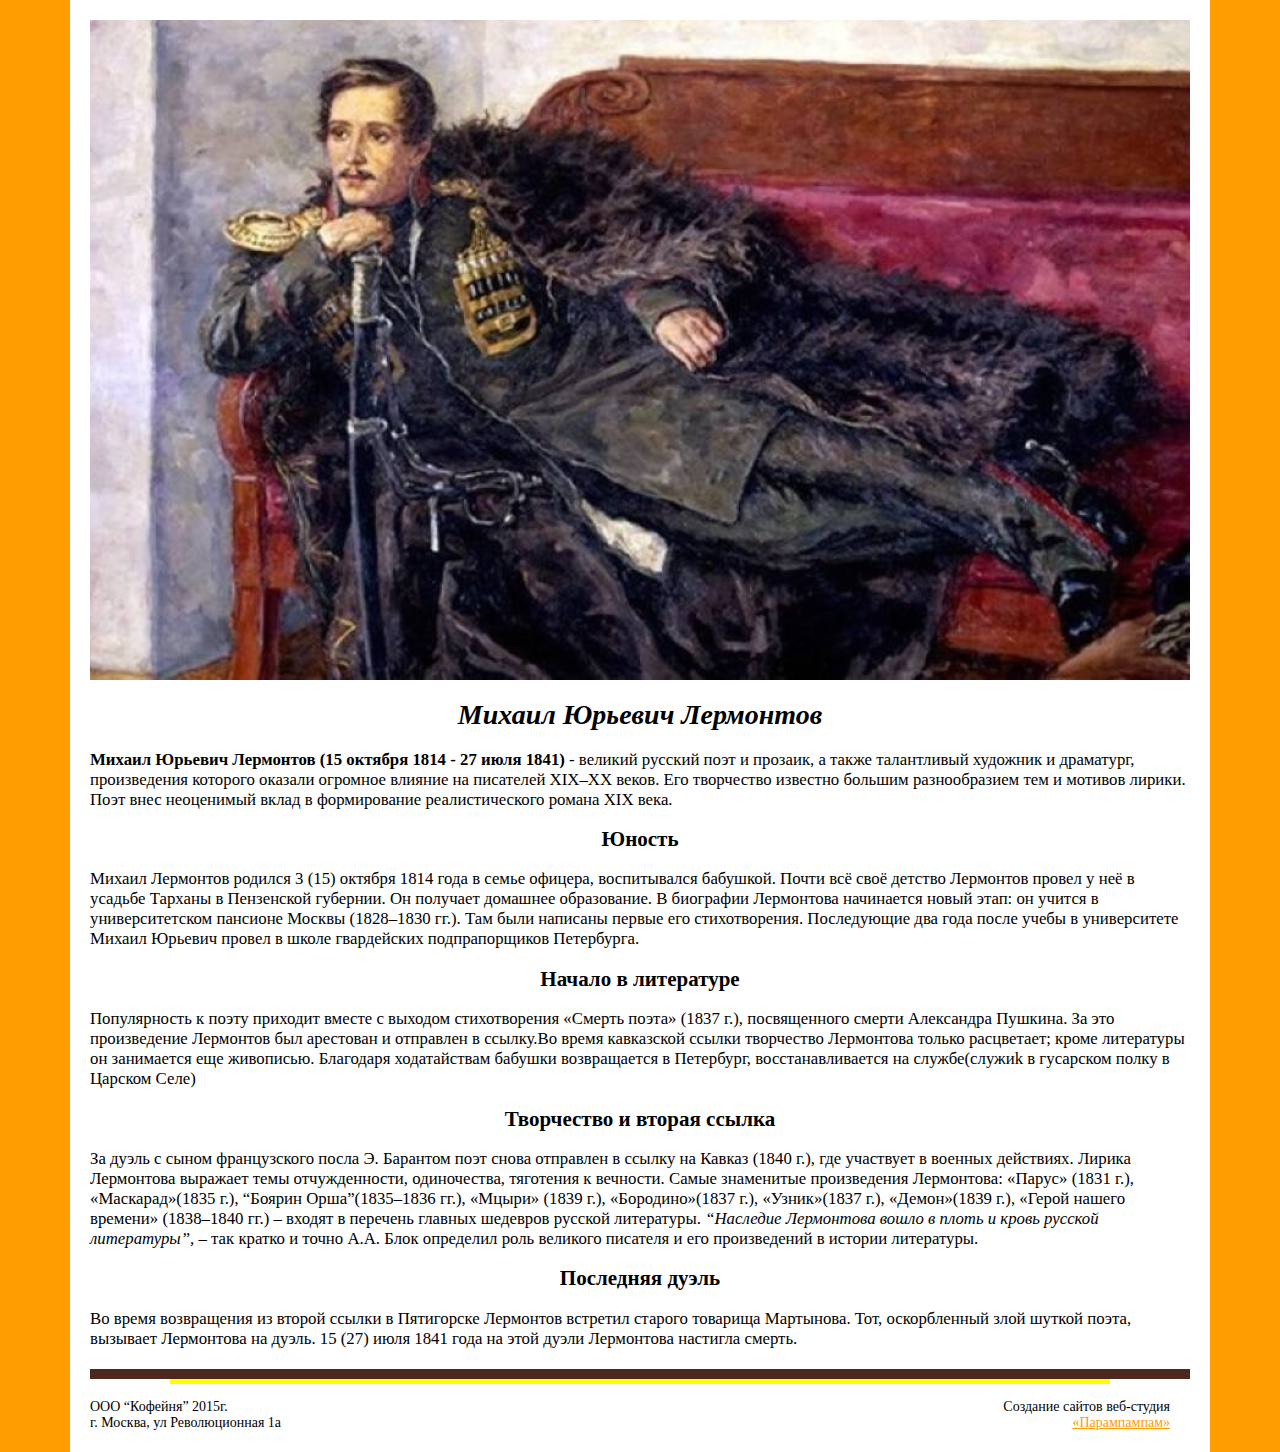
<file: lermontov.html>
<html>
<head>
  <meta http-equiv="Content-Type" content="text/html; charset=utf-8">
  <title> Михаил Юрьевич Лермонтов</title>
  <link rel="stylesheet" type="text/css" href="style lermontov.css" />
</head>
<body>

<!-- Основной блок сайта -->
    <div id="basic">
	<!-- Шапка сайта -->
        <div id="head-site">
		<a><img src="лермонтов.jpg" alt="М. Ю. Лермонтов" title="М. Ю. Лермонтов" /></a>
		</div>
		<h1><center><i>Михаил Юрьевич Лермонтов</i></center></h1>
		<p><b><big>Михаил Юрьевич Лермонтов (15 октября 1814 - 27 июля 1841)</b> - великий русский поэт и прозаик, а также талантливый художник и драматург, произведения которого оказали огромное влияние на писателей XIX–XX веков. Его творчество известно большим разнообразием тем и мотивов лирики. Поэт внес неоценимый вклад в формирование реалистического романа XIX века.</big></p>
		<h2><center>Юность</center></h2>
		<p><big>Михаил Лермонтов родился 3 (15) октября 1814 года в семье офицера, воспитывался бабушкой. Почти всё своё детство Лермонтов провел у неё в усадьбе Тарханы в Пензенской губернии. Он получает домашнее образование. В биографии Лермонтова начинается новый этап: он учится в университетском пансионе Москвы (1828–1830 гг.). Там были написаны первые его стихотворения. Последующие два года после учебы в университете Михаил Юрьевич провел в школе гвардейских подпрапорщиков Петербурга.</big></p>
        <h2><center>Начало в литературе</center></h2>
		<p><big>Популярность к поэту приходит вместе с выходом стихотворения «Смерть поэта» (1837 г.), посвященного смерти Александра Пушкина. За это произведение Лермонтов был арестован и отправлен в ссылку.Во время кавказской ссылки творчество Лермонтова только расцветает; кроме литературы он занимается еще живописью. Благодаря ходатайствам бабушки возвращается в Петербург, восстанавливается на службе(служиk в гусарском полку в Царском Селе)</big></p>
		<h2><center>Творчество и вторая ссылка</center></h2>
		<p><big>За дуэль с сыном французского посла Э. Барантом поэт снова отправлен в ссылку на Кавказ (1840 г.), где участвует в военных действиях. Лирика Лермонтова выражает темы отчужденности, одиночества, тяготения к вечности. Самые знаменитые произведения Лермонтова: «Парус» (1831 г.), «Маскарад»(1835 г.), “Боярин Орша”(1835–1836 гг.), «Мцыри» (1839 г.), «Бородино»(1837 г.), «Узник»(1837 г.), «Демон»(1839 г.), «Герой нашего времени» (1838–1840 гг.) – входят в перечень главных шедевров русской литературы. <i>“Наследие Лермонтова вошло в плоть и кровь русской литературы”,</i> – так кратко и точно А.А. Блок определил роль великого писателя и его произведений в истории литературы.</big></p>
		<h2><center>Последняя дуэль</center></h2>
		<p><big>Во время возвращения из второй ссылки в Пятигорске Лермонтов встретил старого товарища Мартынова. Тот, оскорбленный злой шуткой поэта, вызывает Лермонтова на дуэль.  15 (27) июля 1841 года на этой дуэли Лермонтова настигла смерть.</big></p>
		
		<!-- Подвал -->
        <div id="podval">
            <div class="yellow"></div>
            <div class="p1">ООО “Кофейня” 2015г.<br/>
            г. Москва, ул Революционная 1а</div>
            <div class="p2">Создание сайтов веб-студия <a href="#">«Парампампам»</a></div>       
        </div>
        <div class="myclr"></div>
		</body>
</html>
</file>
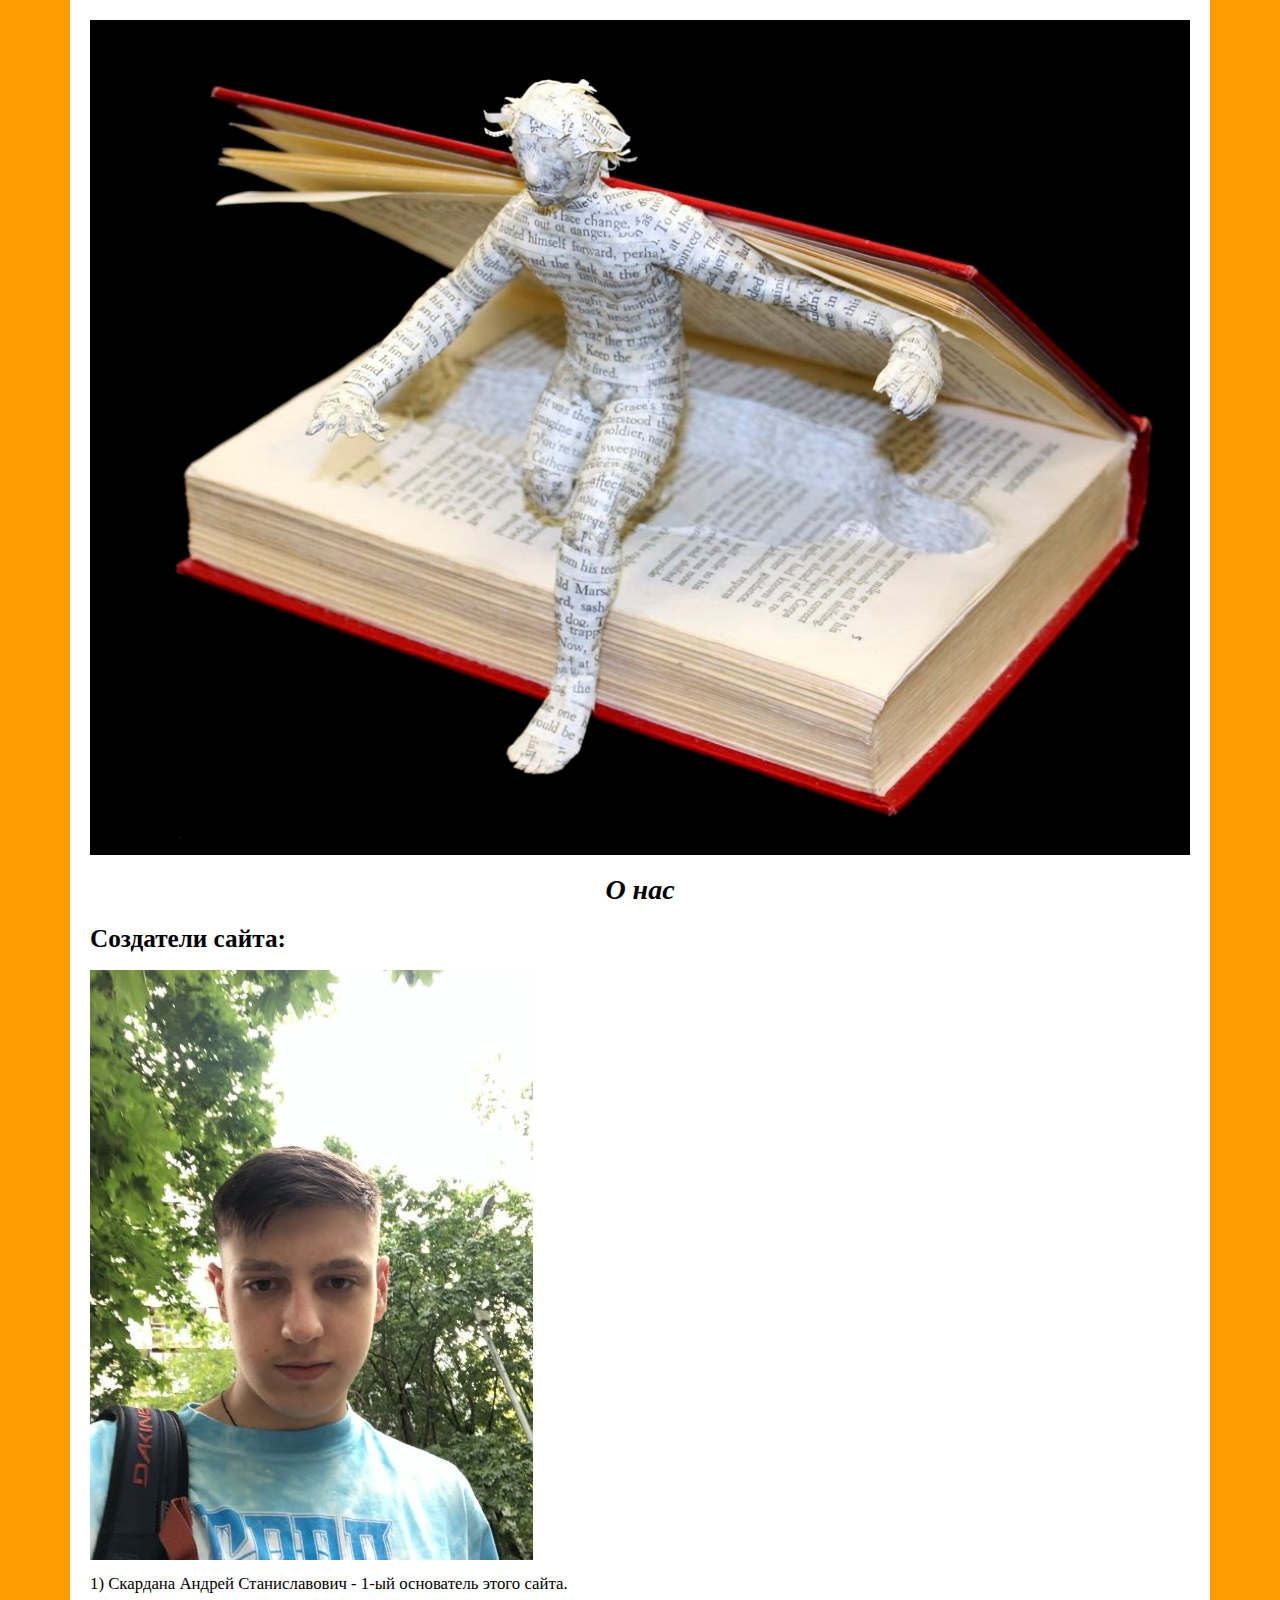
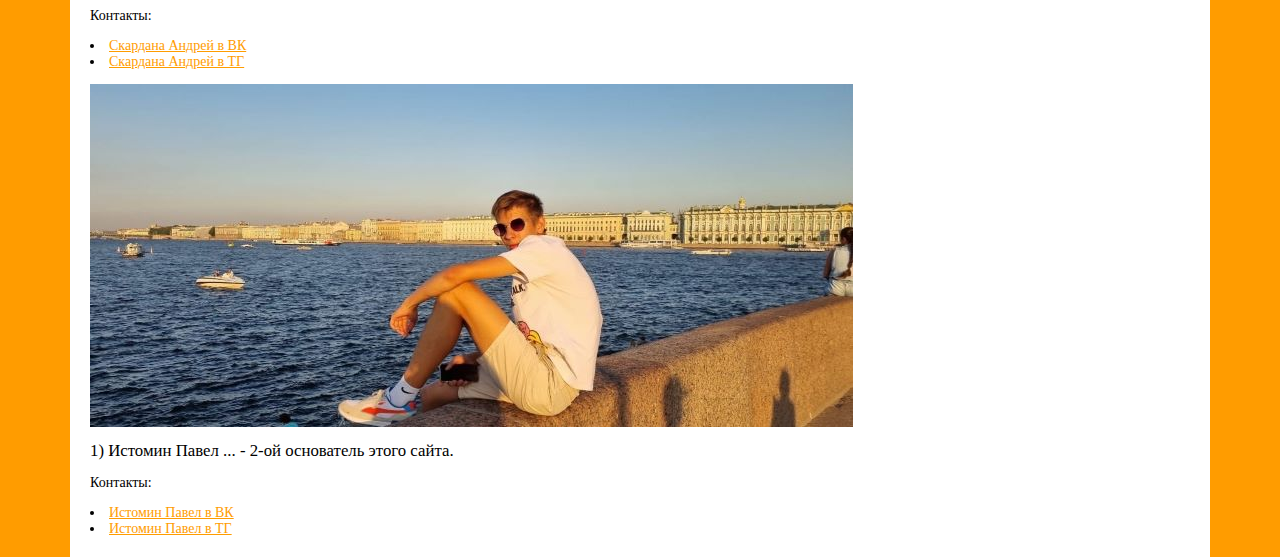
<file: o-nas.html>
<html>
<head>
  <meta http-equiv="Content-Type" content="text/html; charset=utf-8">
  <title>О нас</title>
  <link rel="stylesheet" type="text/css" href="style o nas.css" />
  
       <!-- Основной блок сайта -->
       <div id="basic">
	   <!-- Шапка сайта -->
			<div id="head-site">
			<!--Левое меню и Контент-->
			<a><img src="о нас.jpg" alt="О нас" title="О нас" /></a>
			 <h1><center><i>О нас</i></center></h1>
			 <h2><big><b>Создатели сайта:</b></big></h2>
			 <p><img src="андрей.jpg"</p>
			 <p><big>1) Скардана Андрей Станиславович - 1-ый основатель этого сайта.</big></p>
			 <p>Контакты:<li><a href="https://vk.com/dlowich">Скардана Андрей в ВК</a></li>
			 <li><a href="https://t.me/dlouwich">Скардана Андрей в ТГ</a></li>
			 <!-- Контент - правый блок -->
			 <p><img src="паша.jpg"</p>
			 <p><big>1) Истомин Павел ... - 2-ой основатель этого сайта.</big></p>
			 <p>Контакты:<li><a href="https://vk.com/legolazsuper">Истомин Павел в ВК</a></li>
			 <li><a href="https://t.me/Legolaz228">Истомин Павел в ТГ</a></li>
				</div>
</head>
<body>
</file>
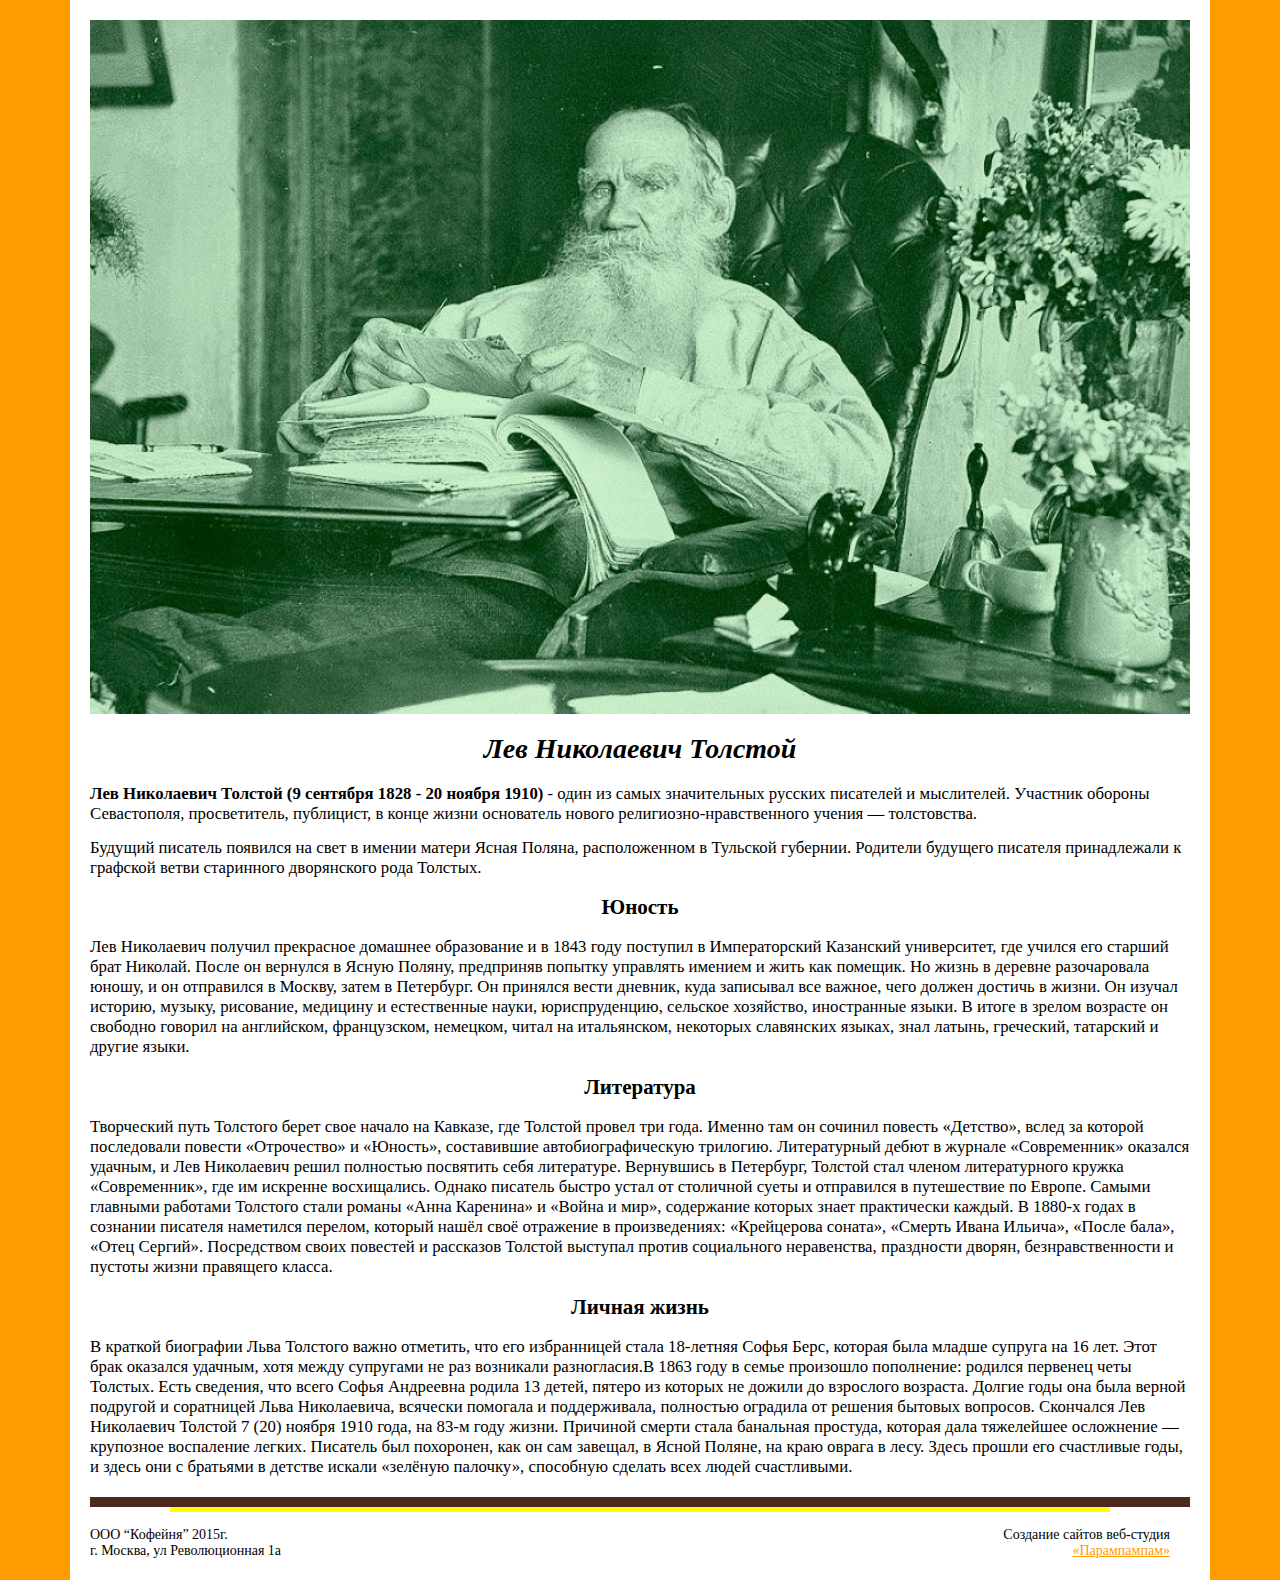
<file: tolstoy.html>
<html>
<head>
  <meta http-equiv="Content-Type" content="text/html; charset=utf-8">
  <title> Лев Николаевич Толстой</title>
  <link rel="stylesheet" type="text/css" href="style tolstoy.css" />
</head>
<body>
 <!-- Основной блок сайта -->
    <div id="basic">
	<!-- Шапка сайта -->
        <div id="head-site">
		<a><img src="толстой.png" alt="Л. Н. Толстой" title="Л. Н. Толстой" /></a>
		</div>
		<h1><center><i>Лев Николаевич Толстой</i></center></h1>
		<p><b><big>Лев Николаевич Толстой (9 сентября 1828 - 20 ноября 1910)</b> - один из самых значительных русских писателей и мыслителей. Участник обороны Севастополя, просветитель, публицист, в конце жизни основатель нового религиозно-нравственного учения — толстовства.</p>
		<p>Будущий писатель появился на свет в имении матери Ясная Поляна, расположенном в Тульской губернии. Родители будущего писателя принадлежали к графской ветви старинного дворянского рода Толстых.</big></p>
		<h2><center>Юность</center></h2>
		<p><big>Лев Николаевич получил прекрасное домашнее образование и в 1843 году поступил в Императорский Казанский университет, где учился его старший брат Николай. После он вернулся в Ясную Поляну, предприняв попытку управлять имением и жить как помещик. Но жизнь в деревне разочаровала юношу, и он отправился в Москву, затем в Петербург. Он принялся вести дневник, куда записывал все важное, чего должен достичь в жизни. Он изучал историю, музыку, рисование, медицину и естественные науки, юриспруденцию, сельское хозяйство, иностранные языки. В итоге в зрелом возрасте он свободно говорил на английском, французском, немецком, читал на итальянском, некоторых славянских языках, знал латынь, греческий, татарский и другие языки.</big></p>
		<h2><center>Литература</center></h2>
		<p><big>Творческий путь Толстого берет свое начало на Кавказе, где Толстой провел три года. Именно там он сочинил повесть «Детство», вслед за которой последовали повести «Отрочество» и «Юность», составившие автобиографическую трилогию. Литературный дебют в журнале «Современник» оказался удачным, и Лев Николаевич решил полностью посвятить себя литературе. Вернувшись в Петербург, Толстой стал членом литературного кружка «Современник», где им искренне восхищались. Однако писатель быстро устал от столичной суеты и отправился в путешествие по Европе. Самыми главными работами Толстого стали романы «Анна Каренина» и «Война и мир», содержание которых знает практически каждый. В 1880-х годах в сознании писателя наметился перелом, который нашёл своё отражение в произведениях: «Крейцерова соната», «Смерть Ивана Ильича», «После бала», «Отец Сергий». Посредством своих повестей и рассказов Толстой выступал против социального неравенства, праздности дворян, безнравственности и пустоты жизни правящего класса.</big></p>
		<h2><center>Личная жизнь</center></h2>
		<p><big>В краткой биографии Льва Толстого важно отметить, что его избранницей стала 18-летняя Софья Берс, которая была младше супруга на 16 лет. Этот брак оказался удачным, хотя между супругами не раз возникали разногласия.В 1863 году в семье произошло пополнение: родился первенец четы Толстых. Есть сведения, что всего Софья Андреевна родила 13 детей, пятеро из которых не дожили до взрослого возраста. Долгие годы она была верной подругой и соратницей Льва Николаевича, всячески помогала и поддерживала, полностью оградила от решения бытовых вопросов. Скончался Лев Николаевич Толстой 7 (20) ноября 1910 года, на 83-м году жизни. Причиной смерти стала банальная простуда, которая дала тяжелейшее осложнение — крупозное воспаление легких. Писатель был похоронен, как он сам завещал, в Ясной Поляне, на краю оврага в лесу. Здесь прошли его счастливые годы, и здесь они с братьями в детстве искали «зелёную палочку», способную сделать всех людей счастливыми.</big></p>
        
		<!-- Подвал -->
        <div id="podval">
            <div class="yellow"></div>
            <div class="p1">ООО “Кофейня” 2015г.<br/>
            г. Москва, ул Революционная 1а</div>
            <div class="p2">Создание сайтов веб-студия <a href="#">«Парампампам»</a></div>       
        </div>
        <div class="myclr"></div>
		</body>
</html>
</file>
<file: style lermontov.css>
/*Каркас сайта*/
body {padding:0px; margin:0; background:#ff9c00; font-size:14px; font-family:Times New Roman, Sans-serif;}
#basic {width:1100px; min-height:1400px; margin:0 auto; padding:20px 20px 20px 20px; background:#fff;}11
img {border:0;}
img {border:0;}
a {color:#ff9c00;}
a:hover {text-decoration:none;}

/*Шапка сайта*/
li.none-bg {background:none!important;}
.telefon {float:right;}

/*Верхнее меню сайта*/
#top-menu {width:960px; height:74px; }
.bg-1 {width:950px; height:64px; background:#ffff00 url(images/m1.png) repeat-x; padding:0 0 0 10px;}
.bg-2 {width:940px; height:8px; background:#8f8f8f; margin:0 auto;}
.bg-1 ul {margin:0; padding:0; list-style:none;}
.bg-1 ul li {float:left; background:url(images/m2.png) no-repeat right center; padding:0 2px 0 0;}
.bg-1 ul li a {display:block; height:40px; padding:24px 27px 0 27px; color:#ff0000; text-decoration:none; text-transform:uppercase;}
.bg-1 ul li a:hover {color:#fff; background:#ff9c00;}

/*Подвал*/
.myclr {clear:both; float:none; width:100%; height:1px;}
#podval {border-top:10px solid #4c281e; margin-top:20px;}
.yellow {width:940px; height:5px; margin:0 auto; background:#ffff00;}
.p1 {float:left; width:300px; padding:15px 0 0 0;}
.p2 {float:right; width:200px; text-align:right; padding:15px 20px 0 0;}
.p3 {float:right; width:30px; padding:15px 0 0 0;}
</file>
<file: style o nas.css>
/*Каркас сайта*/
body {padding:0px; margin:0; background:#ff9c00; font-size:14px; font-family:Times New Roman, Sans-serif;}
#basic {width:1100px; min-height:1900px; margin:0 auto; padding:20px 20px 20px 20px; background:#fff;}11
img {border:0;}
img {border:0;}
a {color:#ff9c00;}
a:hover {text-decoration:none;}

/*Шапка сайта*/
li.none-bg {background:none!important;}
.telefon {float:right;}

/*Верхнее меню сайта*/
#top-menu {width:960px; height:74px; }
.bg-1 {width:1100px; height:64px; background:#ffff00 url(images/m1.png) repeat-x; padding:0 0 0 10px;}
.bg-2 {width:1000px; height:8px; background:#8f8f8f; margin:0 auto;}
.bg-1 ul {margin:0; padding:0; list-style:none;}
.bg-1 ul li {float:left; background:url(images/m2.png) no-repeat right center; padding:0 2px 0 0;}
.bg-1 ul li a {display:block; height:40px; padding:24px 150px 0 30px; color:#ff0000; text-decoration:none; text-transform:uppercase;}
.bg-1 ul li a:hover {color:#fff; background:#ff9c00;}

/*Левое меню и Контент*/
#content {width:1000px; padding:50px 0 0 0; }
.right { float:right; width:690px; padding:0 0 0 50px; text-align:justify;}
.right h1 {text-transform:uppercase; color:#f0000; font-weight:normal; margin-top:0;}
.left {width:250px; float:left;}
.block-nad-menu {width:240px; height:10px; background:#ff9c00;}
.block-pod-menu {width:2400px; margin:0 0 0 10px; height:10px; background:#c0c0c0;}
.block-menu {width:240px; border-left:10px solid #ff9c00; background:#c0c0c0;}
.left ul {margin:0; padding:10px 0 0 0; list-style:none;}
.left ul li {background:url(images/m3.png) no-repeat bottom left;}
.left ul li a {display:block; width:195px; color:#ff0000; text-decoration:none; padding:10px 5px 10px 40px; background: url(images/marker.png) no-repeat 10px 8px;}
.left ul li a:hover {background:#ffffff url(images/marker.png) no-repeat 10px 8px;}
li.none-bg {background:none!important;}

/*Подвал*/
.myclr {clear:both; float:none; width:100%; height:10px;}
#podval {border-top:10px solid #4c281e; margin-top:20px;}
.yellow {width:1100px; height:5px; margin:0 auto; background:#ffff00;}
.p1 {float:left; width:300px; padding:15px 0 0 0;}
.p2 {float:right; width:200px; text-align:right; padding:15px 20px 0 0;}
.p3 {float:right; width:30px; padding:15px 0 0 0;}
</file>
<file: style tolstoy.css>
/*Каркас сайта*/
body {padding:0px; margin:0; background:#ff9c00; font-size:14px; font-family:Times New Roman, Sans-serif;}
#basic {width:1100px; min-height:1500px; margin:0 auto; padding:20px 20px 20px 20px; background:#fff;}11
img {border:0;}
img {border:0;}
a {color:#ff9c00;}
a:hover {text-decoration:none;}

/*Шапка сайта*/
li.none-bg {background:none!important;}
.telefon {float:right;}

/*Верхнее меню сайта*/
#top-menu {width:960px; height:74px; }
.bg-1 {width:950px; height:64px; background:#ffff00 url(images/m1.png) repeat-x; padding:0 0 0 10px;}
.bg-2 {width:940px; height:8px; background:#8f8f8f; margin:0 auto;}
.bg-1 ul {margin:0; padding:0; list-style:none;}
.bg-1 ul li {float:left; background:url(images/m2.png) no-repeat right center; padding:0 2px 0 0;}
.bg-1 ul li a {display:block; height:40px; padding:24px 27px 0 27px; color:#ff0000; text-decoration:none; text-transform:uppercase;}
.bg-1 ul li a:hover {color:#fff; background:#ff9c00;}

/*Подвал*/
.myclr {clear:both; float:none; width:100%; height:1px;}
#podval {border-top:10px solid #4c281e; margin-top:20px;}
.yellow {width:940px; height:5px; margin:0 auto; background:#ffff00;}
.p1 {float:left; width:300px; padding:15px 0 0 0;}
.p2 {float:right; width:200px; text-align:right; padding:15px 20px 0 0;}
.p3 {float:right; width:30px; padding:15px 0 0 0;}
</file>
